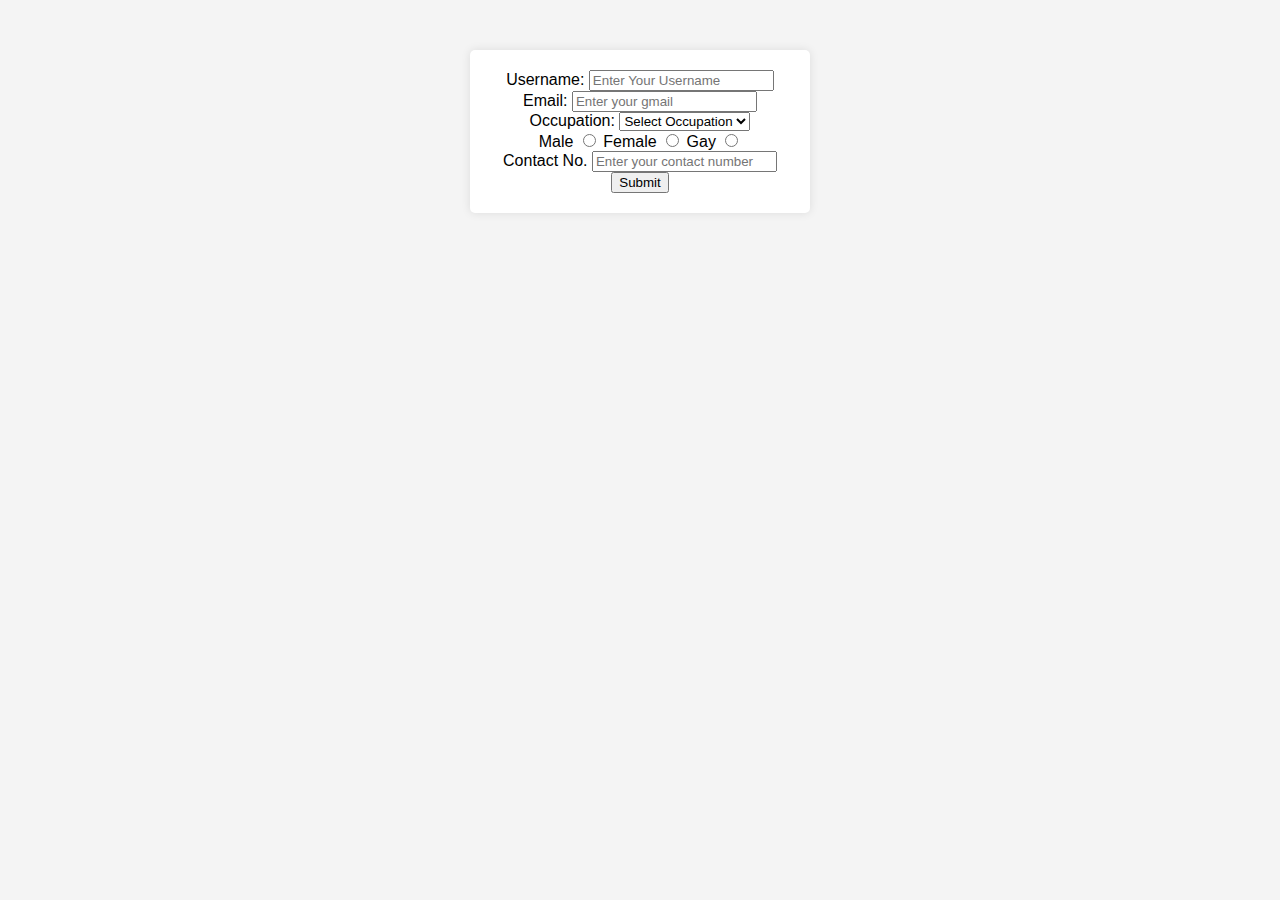
<file: form.html>
<!DOCTYPE html>
<html lang="en">

<head>
    <meta charset="UTF-8">
    <meta name="viewport" content="width=device-width, initial-scale=1.0">
    <title>form-bakloli</title>
    <link rel="stylesheet" href="form.css">
</head>

<body>
    <form action="post">
        <div>
            <label for="username">Username:</label>
            <input type="text" id="username" name="username" placeholder="Enter Your Username" required>
        </div>
        <div>
            <label for="email">Email:</label>
            <input type="email" id="email" name="email" placeholder="Enter your gmail" required>
        </div>
        <div>
            <label for="occup">Occupation:</label>
            <select name="occup" id="occup" required>
                <option value="">Select Occupation</option>
                <option value="student">Student</option>
                <option value="teacher">Teacher</option>
                <option value="engineer">Engineer</option>
                <option value="Dalal">Dalal</option>
                <option value="Berozgaar">Berozgaar</option>
            </select>
        </div>
        <div>
            <label for="male">Male</label>
            <input type="radio" id="male" name="gender" value="male">
            <label for="female">Female</label>
            <input type="radio" id="female" name="gender" value="female">
            <label for="gay">Gay</label>
            <input type="radio" id="gay" name="gender" value="gay">
        </div>
        <div>
            <label for="contact">Contact No.</label>
            <input type="tel" id="contact" name="contact" placeholder="Enter your contact number" required>
        </div>

        <input type="submit" value="Submit">
    </form>
</body>

</html>
</file>
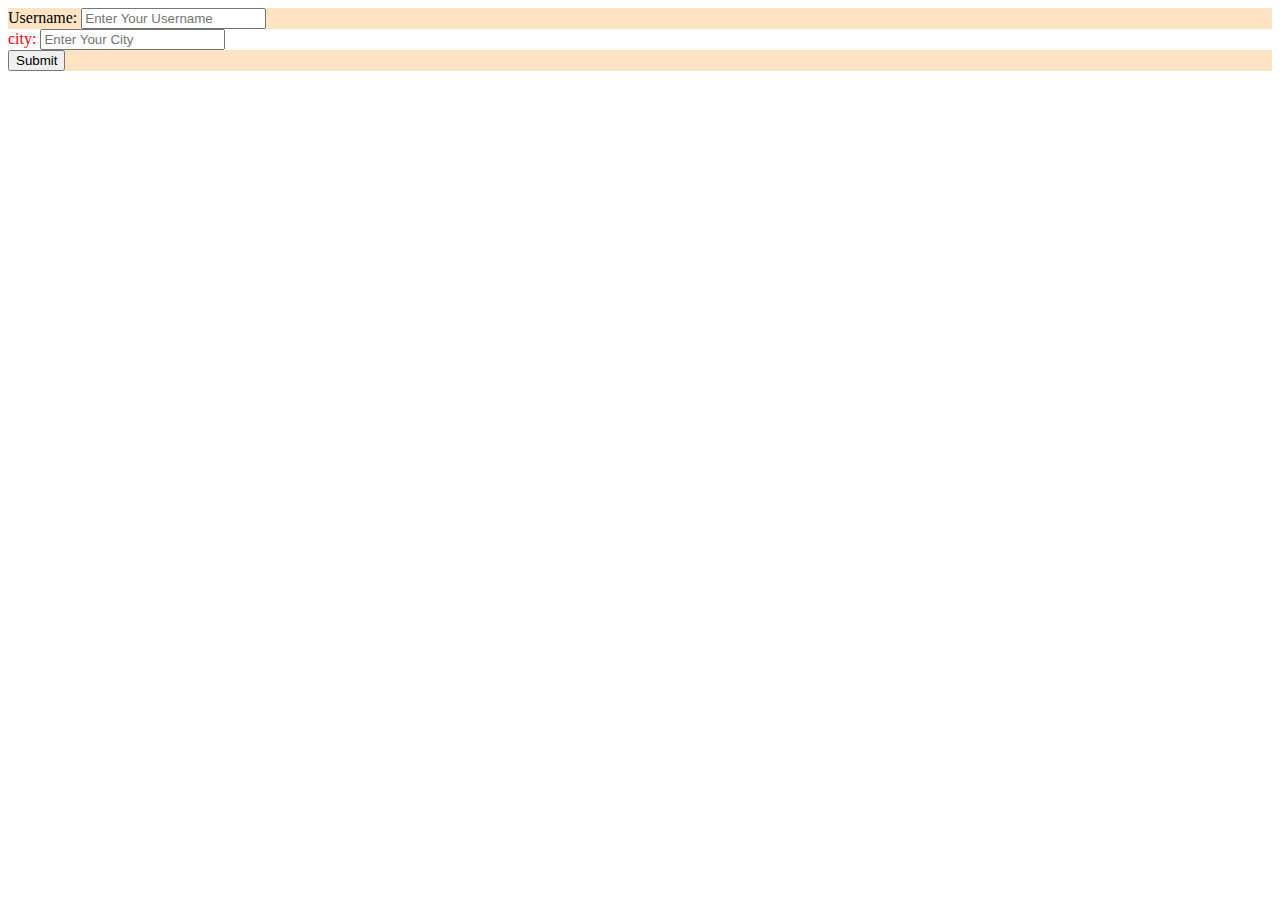
<file: form2.html>
<!DOCTYPE html>
<html lang="en">

<head>
    <meta charset="UTF-8">
    <meta name="viewport" content="width=device-width, initial-scale=1.0">
    <title>on going practice</title>
    <link rel="stylesheet" href="form2.css">
</head>

<body>
    <form action="post">
        <div>
            <label for="username">Username:</label>
            <input type="text" id="username" name="username" placeholder="Enter Your Username" required>
        </div>
        <span>
            <label for="city">city:</label>
            <input type="text" id="city" name="city" placeholder="Enter Your City" required>
        </span>
        <div>

            <input type="submit" value="Submit">
        </div>
        <!-- This code states that inline and block elements are used in the form 
         & coloured to define these elements -->

    </form>
</body>

</html>
</file>
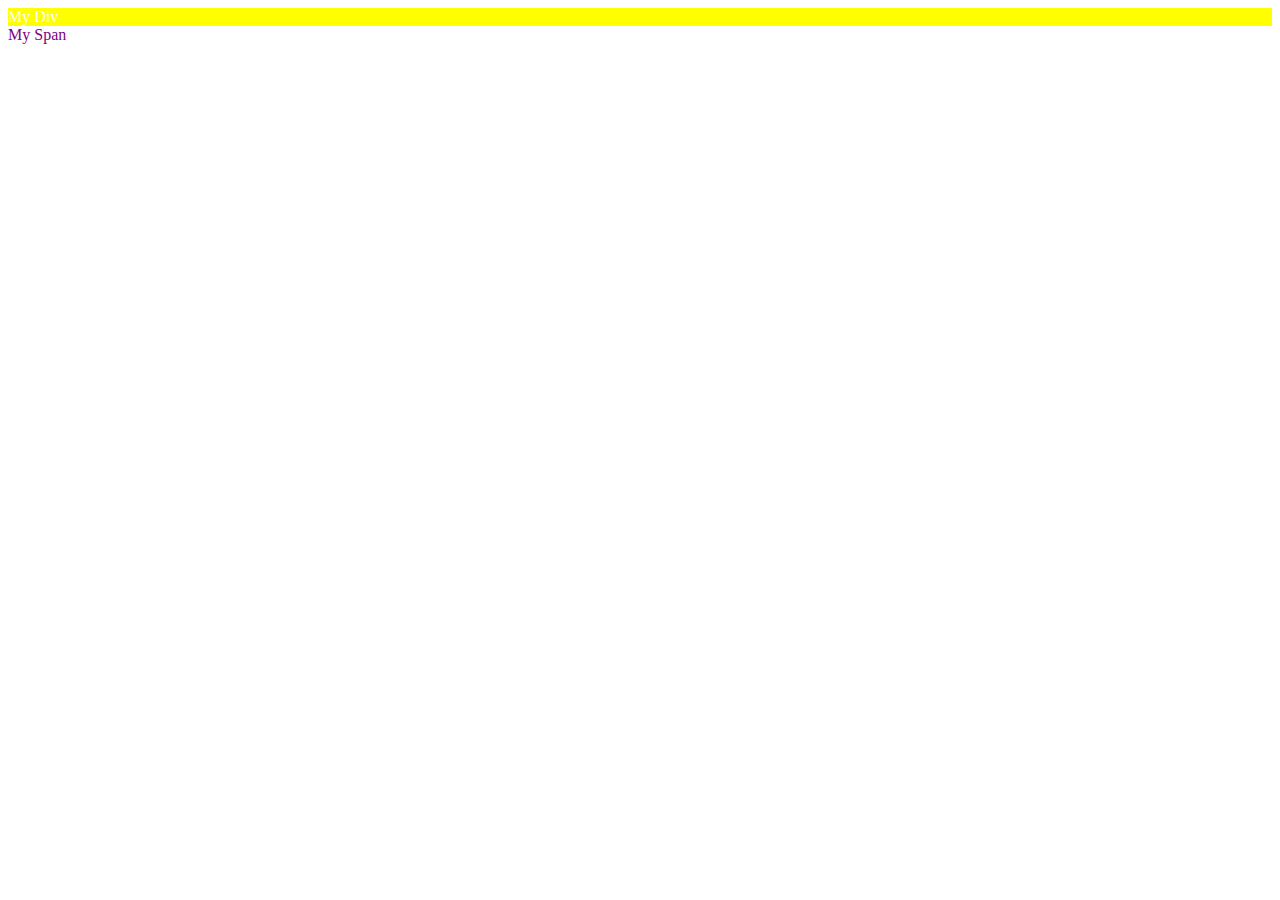
<file: id & classes.html>
<!DOCTYPE html>
<html lang="en">
<head>
    <meta charset="UTF-8">
    <meta name="viewport" content="width=device-width, initial-scale=1.0">
    <title>Id & Classes</title>
    <link rel="stylesheet" href="id&classes.css">
</head>
<body>
    <div id="myDiv" class="container billov">My Div</div>
    <span id="mySpan" class="rich poor">My Span</span>
</body>
</html>
</file>
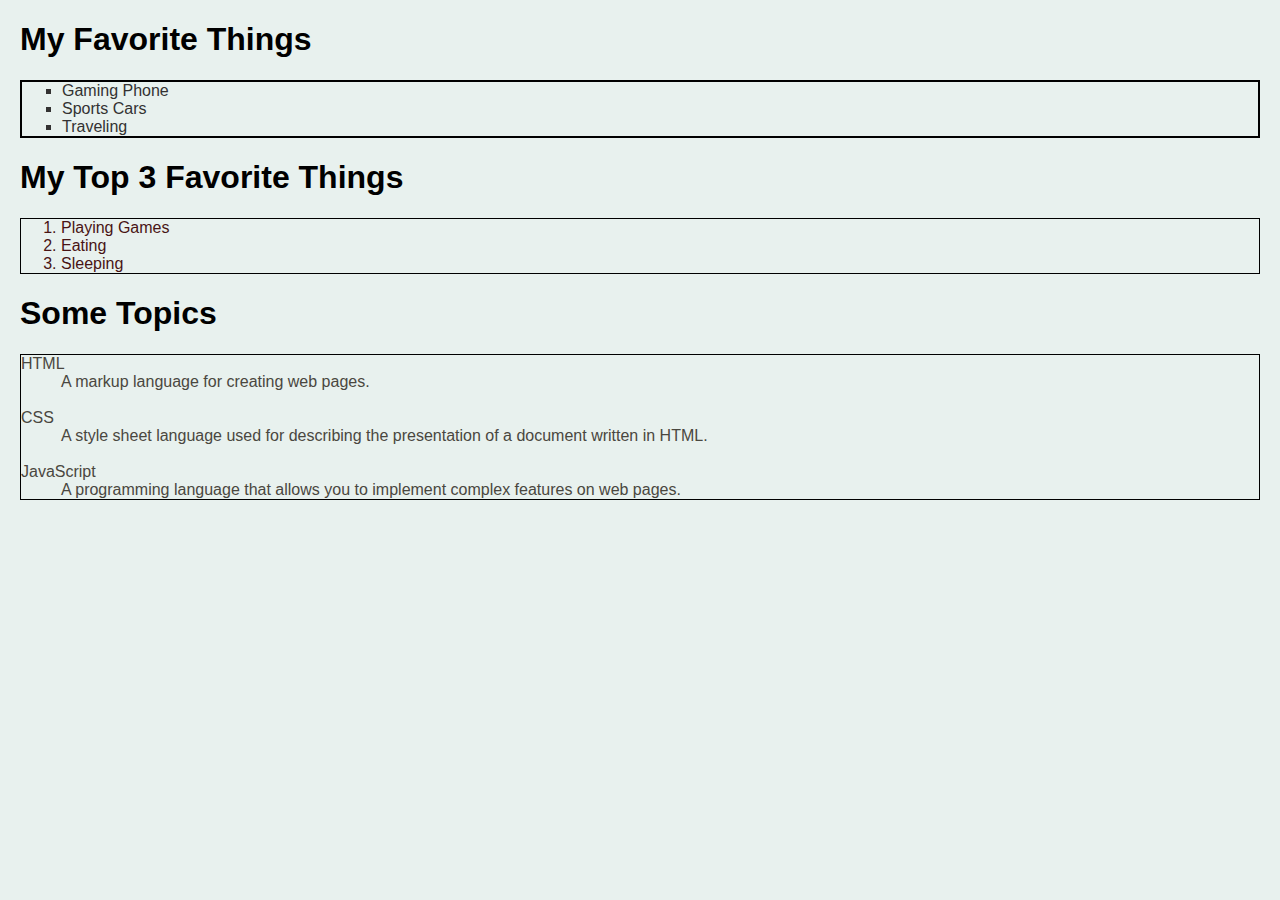
<file: list.html>
<!DOCTYPE html>
<html lang="en">

<head>
    <meta charset="UTF-8">
    <meta name="viewport" content="width=device-width, initial-scale=1.0">
    <title>Lists</title>
    <link rel="stylesheet" href="lists.css">
</head>

<body>
    <h1>My Favorite Things</h1>
    <ul type="square">
        <li>Gaming Phone</li>
        <li>Sports Cars</li>
        <li>Traveling</li>
    </ul>
    <h1>My Top 3 Favorite Things</h1>
    <ol>
        <li>Playing Games</li>
        <li>Eating</li>
        <li>Sleeping</li>
    </ol>
    <h1>Some Topics</h1>
    <dl>
        <dt>HTML</dt>
        <dd>A markup language for creating web pages.</dd>
        <br>
        <dt>CSS</dt>
        <dd>A style sheet language used for describing the presentation of a document written in HTML.</dd>
        <br>
        <dt>JavaScript</dt>
        <dd>A programming language that allows you to implement complex features on web pages.</dd>
    </dl>
</body>

</html>
</file>
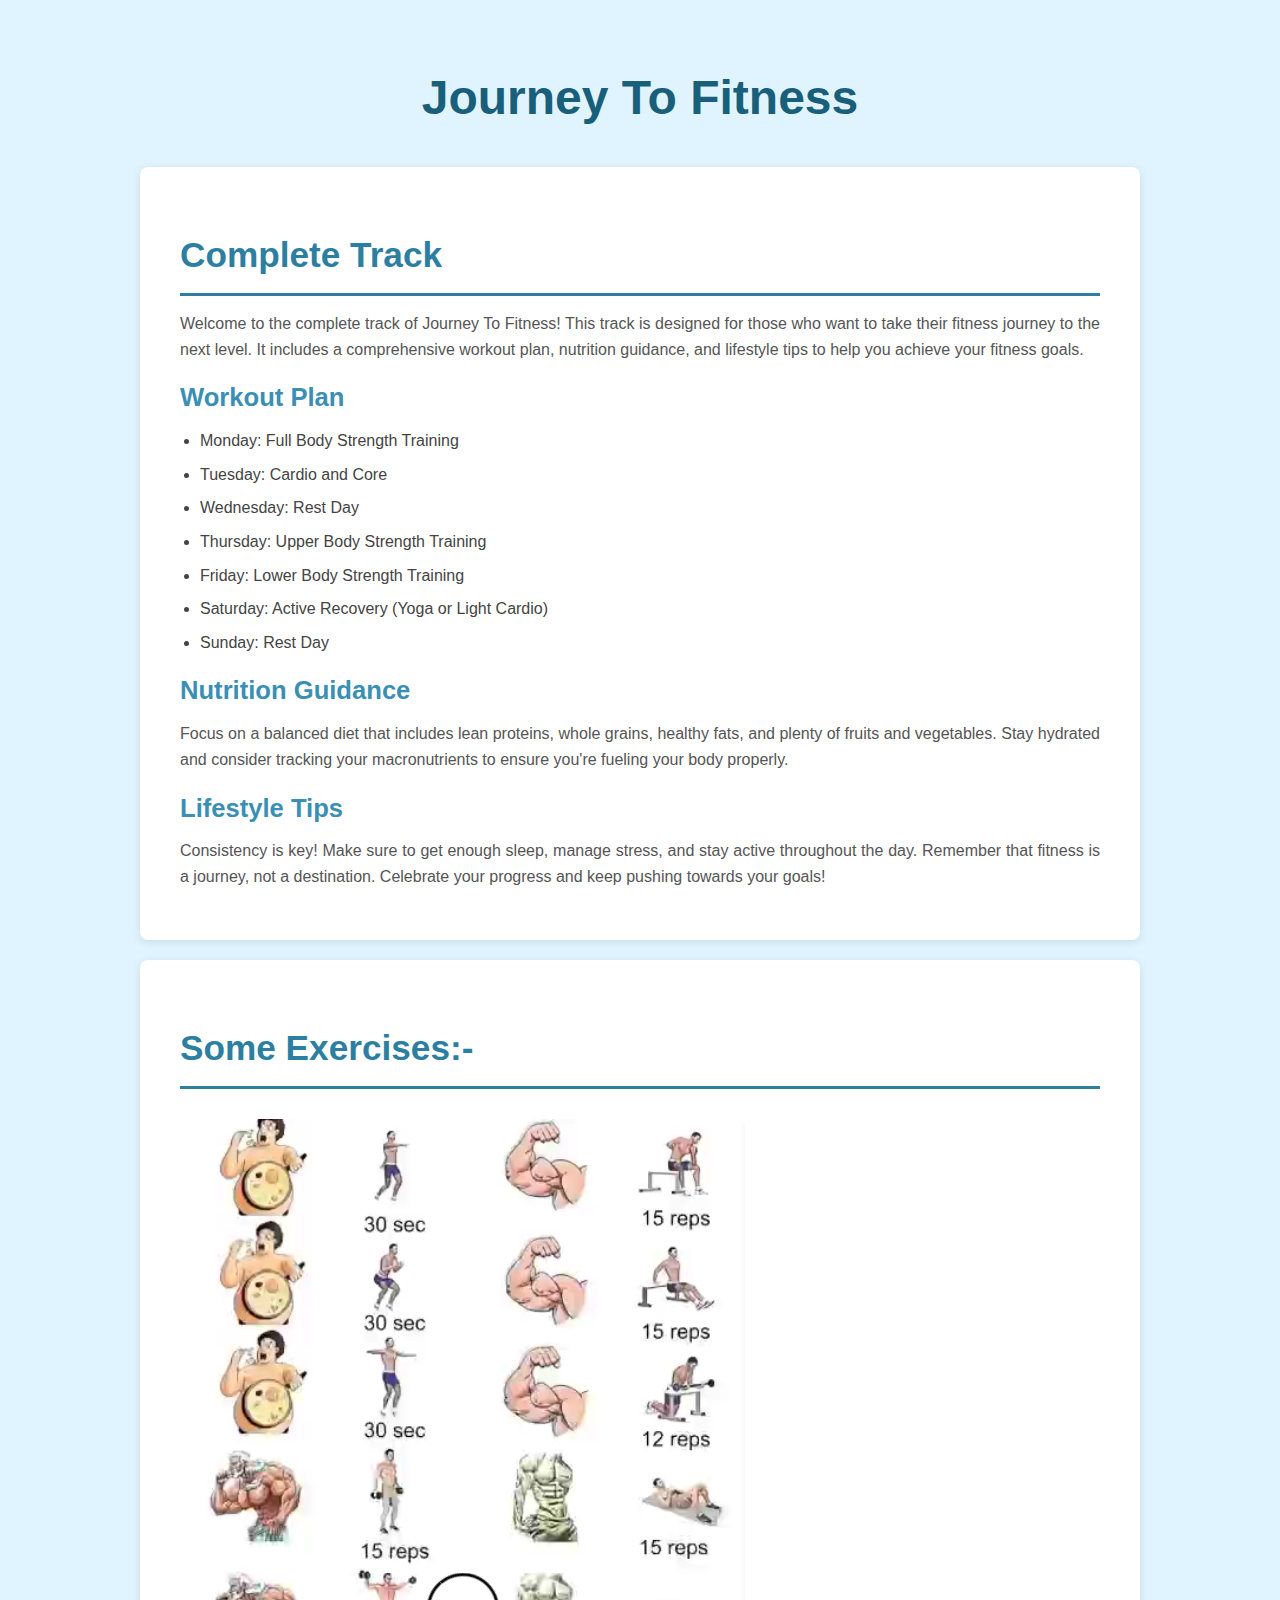
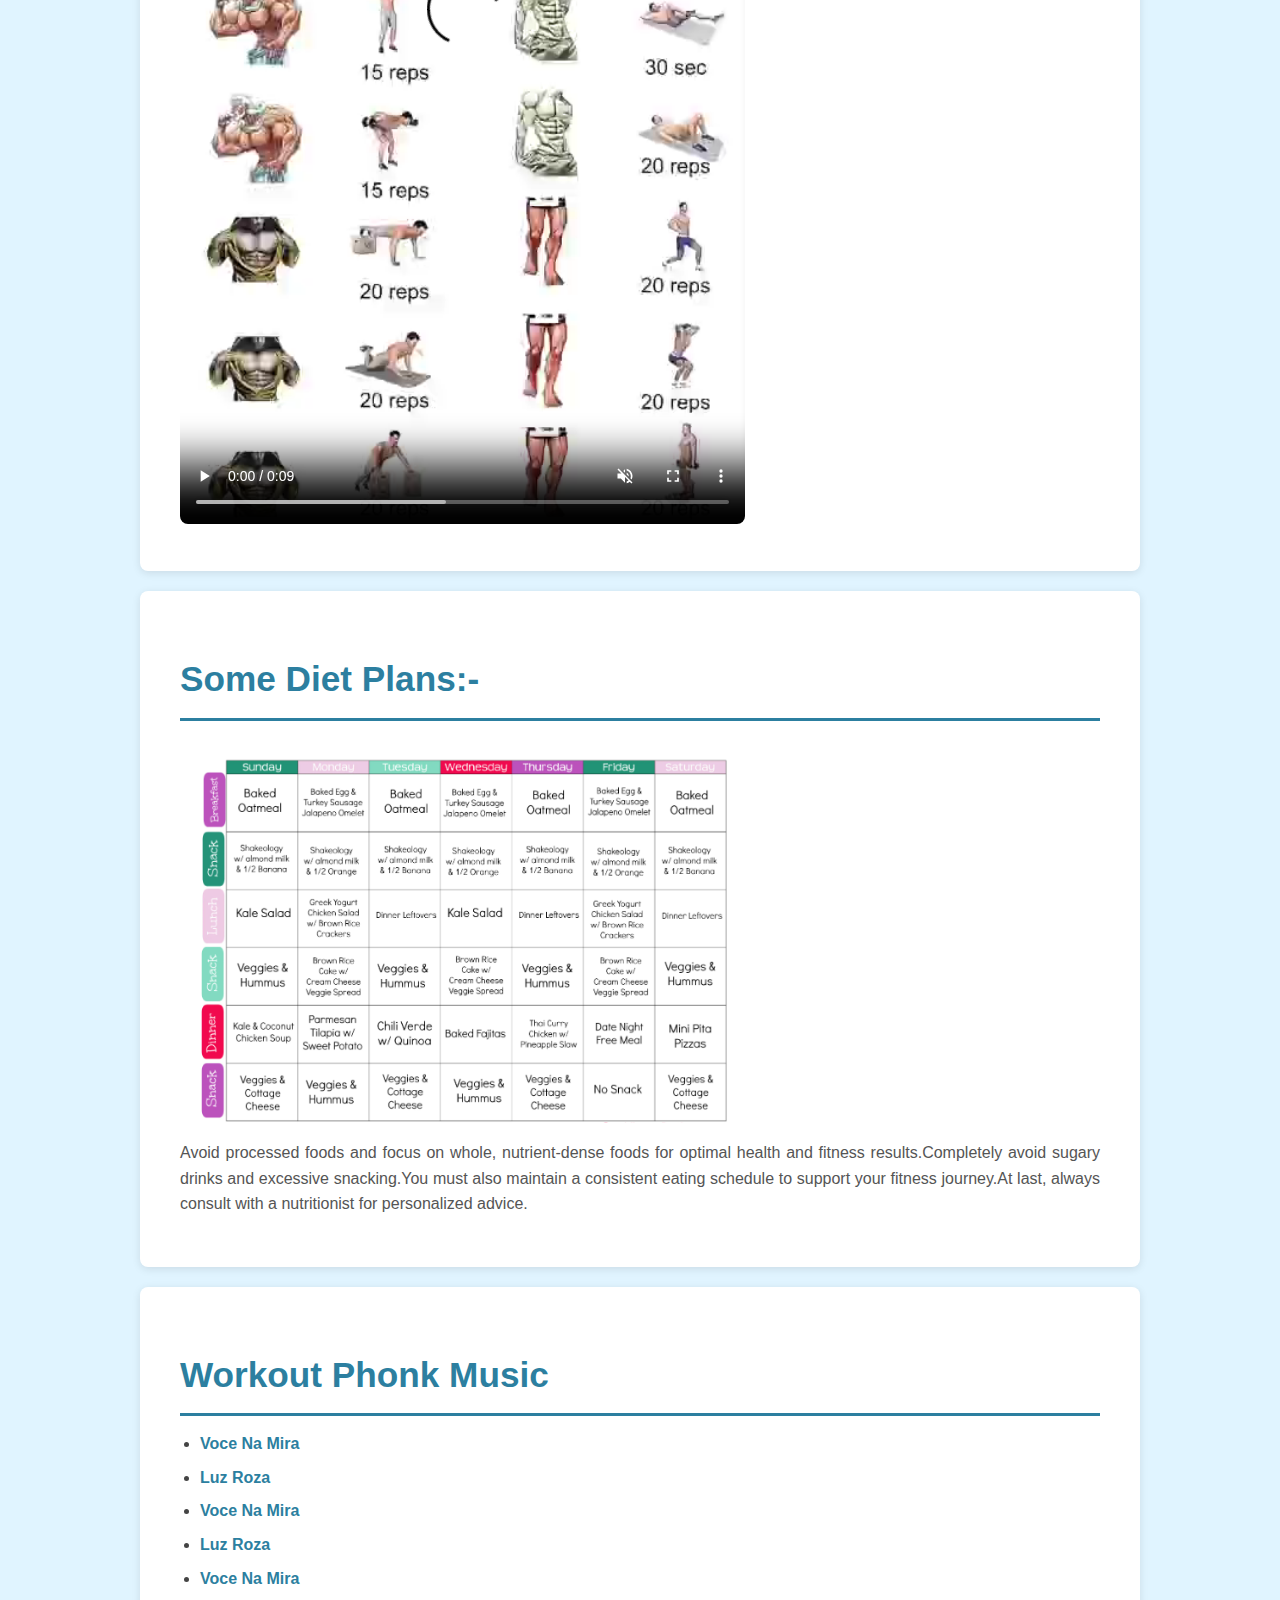
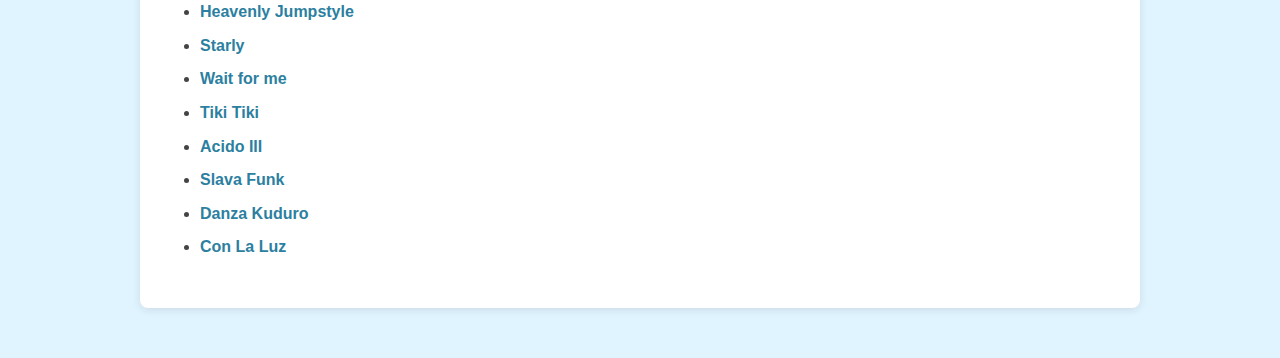
<file: project0.html>
<!DOCTYPE html>
<html lang="en">
<head>
    <meta charset="UTF-8">
    <meta name="viewport" content="width=device-width, initial-scale=1.0">
    <title>J.T.F-Complete Track</title>
    <link rel="stylesheet" href="project0.css">
</head>
<body>
    <h1>Journey To Fitness</h1>
    <div>
        <h2>Complete Track</h2>
        <p>Welcome to the complete track of Journey To Fitness! This track is designed for those who want to take their fitness journey to the next level. It includes a comprehensive workout plan, nutrition guidance, and lifestyle tips to help you achieve your fitness goals.</p>
        <h3>Workout Plan</h3>
        <ul>
            <li>Monday: Full Body Strength Training</li>
            <li>Tuesday: Cardio and Core</li>
            <li>Wednesday: Rest Day</li>
            <li>Thursday: Upper Body Strength Training</li>
            <li>Friday: Lower Body Strength Training</li>
            <li>Saturday: Active Recovery (Yoga or Light Cardio)</li>
            <li>Sunday: Rest Day</li>
        </ul>
        <h3>Nutrition Guidance</h3>
        <p>Focus on a balanced diet that includes lean proteins, whole grains, healthy fats, and plenty of fruits and vegetables. Stay hydrated and consider tracking your macronutrients to ensure you're fueling your body properly.</p>
        <h3>Lifestyle Tips</h3>
        <p>Consistency is key! Make sure to get enough sleep, manage stress, and stay active throughout the day. Remember that fitness is a journey, not a destination. Celebrate your progress and keep pushing towards your goals!</p>
    </div>
    <div>
        <h2>Some Exercises:-</h2>
        <video src="fit.mp4" controls loop height="445" width="565" frameborder="2" muted></video>
    </div>
    <div>
        <h2>Some Diet Plans:-</h2>
        <img src="diet.png" alt="Diet Plan" height="555">
        <p>Avoid processed foods and focus on whole, nutrient-dense foods for optimal health and fitness results.Completely avoid sugary drinks and excessive snacking.You must also maintain a consistent eating schedule to support your fitness journey.At last, always consult with a nutritionist for personalized advice.</p>
    </div>
<div>
    <h2>Workout Phonk Music</h2>
    <ul>

      <li>  <a target="_blank" href="https://youtu.be/IIgsVfn3l6g?si=qIZvjghmo69BdGV-">Voce Na Mira</a></li> 
        <li><a target="_blank" href="https://youtu.be/UIuBtl4rz0E?si=lc-qx06FkDykQlnk">Luz Roza</a></li>
         <li><a target="_blank" href="https://youtu.be/IIgsVfn3l6g?si=qIZvjghmo69BdGV-">Voce Na Mira</a></li>
         <li><a target="_blank" href="https://youtu.be/UIuBtl4rz0E?si=lc-qx06FkDykQlnk">Luz Roza</a></li>
         <li><a target="_blank" href="https://youtu.be/IIgsVfn3l6g?si=qIZvjghmo69BdGV-">Voce Na Mira</a></li>
        <li><a target="_blank" href="https://youtu.be/pSkW_rR65-g?si=pIXpc2UjuI8kGWCA">Heavenly Jumpstyle</a></li>
        <li><a target="_blank" href="https://youtu.be/pSkW_rR65-g?si=l2zQPEL5qIyB-HHn">Starly</a></li>
        <li><a target="_blank" href="https://youtu.be/xK2JmUWubtc?si=ivIwmnb64ZR77DgQ">Wait for me</a></li>
        <li><a target="_blank" href="https://youtu.be/bEYiPCbHAtM?si=T2fU-Hxi_vLSiS7p">Tiki Tiki</a></li>
        <li><a target="_blank" href="https://youtu.be/Vq2cqY4vBkI?si=NJfmQC8UJ1JQ8NBT">Acido III</a></li>
        <li><a target="_blank" href="https://youtu.be/3oBGs2UFKuE?si=1uz7KrUZFhOIX-Ko">Slava Funk</a></li>
        <li><a target="_blank" href="https://youtu.be/wBaeV67qUl0?si=LZBEC69mUX0ymmiq">Danza Kuduro</a></li>
        <li><a target="_blank" href="https://youtu.be/yCic-ZKkN1M?si=9d8DmJpVUYdgc31P">Con La Luz</a></li>
    </ul>
</div>

</body>
</html>
</file>
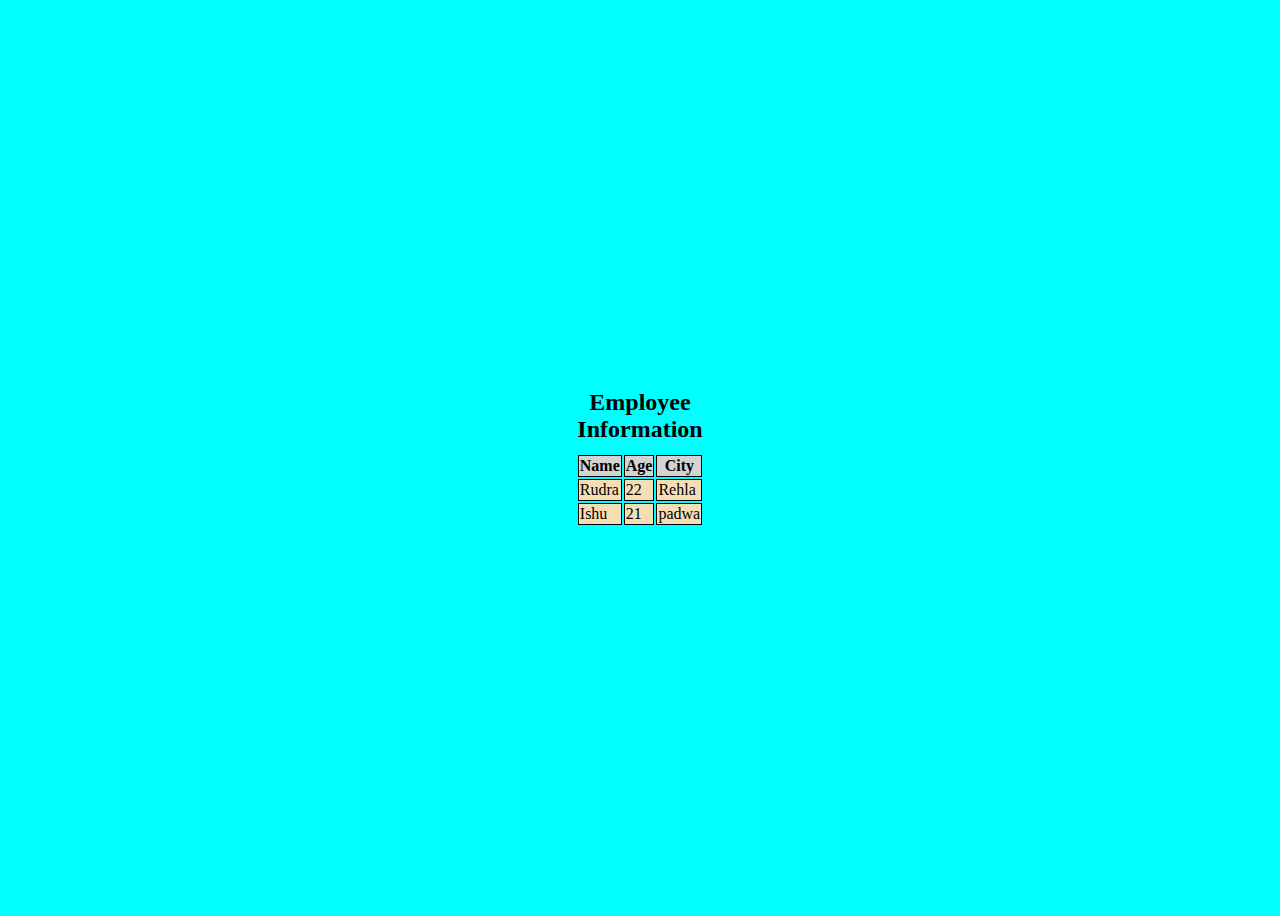
<file: tables.html>
<!DOCTYPE html>
<html lang="en">
<head>
    <meta charset="UTF-8">
    <meta name="viewport" content="width=device-width, initial-scale=1.0">
    <title>tables</title>
    <link rel="stylesheet" href="tables.css">
</head>
<body>
    <table>
        <caption>Employee Information</caption>
        <thead>
        <tr>
            <th colspan="2">Name</th>
            <th colspan="2">Age</th>
            <th colspan="2">City</th>
        </tr>
        </thead>
        <tbody>
        <tr>
            <td colspan="2">Rudra</td>
            <td colspan="2">22</td>
            <td colspan="2">Rehla</td>
        </tr>
        </tbody>
        <tfoot>
        <tr>
            <td colspan="2">Ishu</td>
            <td colspan="2">21</td>
            <td colspan="2">padwa</td>
        </tr>
        </tfoot>
    </table>
    <script src="tables.js"></script>
</body>
</html>
</file>
<file: form.css>
body{
    font-family: Arial, sans-serif;
    background-color: #f4f4f4;
    margin: 0;
    padding: 0;
}
form{
    background: #fff;
    padding: 20px;
    margin: 50px auto;
    width: 300px;
    box-shadow: 0 0 10px rgba(0,0,0,0.1);
    border-radius: 5px;
    text-align: center;
}
</file>
<file: form2.css>
div{
    background-color: bisque;
}
span{
    color: red;
}
</file>
<file: id&classes.css>
.container{
    color: red;
}
.billov{
    color: blue;
    background-color: yellow;
}
#myDiv{
    color: white;
}
#mySpan{
    color: purple;
}
</file>
<file: lists.css>
body {
    font-family: Arial, sans-serif;
    margin: 20px;
    background-color: rgb(232, 241, 238);
}
ul {
    border: 2px solid black;
    list-style-type: square;
    color:rgb(51, 50, 50);
}
ol {
    border: 1px solid black;
    list-style-type: number;
    color:rgb(72, 20, 20);
}
dl {
    border: 1px solid black;
    color:rgb(74, 71, 64);
}
</file>
<file: project0.css>
* {
    margin: 0;
    padding: 0;
    box-sizing: border-box;
}

body {
    background-color: #e0f4ff;
    font-family: 'Arial', sans-serif;
    color: #333;
    line-height: 1.6;
    padding: 10px;
}

h1 {
    color: #1a5f7a;
    font-size: 2rem;
    margin: 20px 0;
    text-align: center;
}

h2 {
    color: #2c7fa0;
    font-size: 1.75rem;
    margin: 20px 0 15px;
    border-bottom: 3px solid #2c7fa0;
    padding-bottom: 10px;
}

h3 {
    color: #3a8fb5;
    font-size: 1.3rem;
    margin: 15px 0 10px;
}

div {
    background-color: white;
    border-radius: 8px;
    padding: 20px;
    margin: 15px 0;
    box-shadow: 0 2px 8px rgba(0, 0, 0, 0.1);
}

p {
    color: #555;
    margin: 10px 0;
    text-align: justify;
}

ul {
    margin-left: 20px;
    margin-top: 10px;
}

li {
    margin: 8px 0;
    color: #444;
}

a {
    color: #2c7fa0;
    text-decoration: none;
    font-weight: bold;
    transition: color 0.3s ease;
}

a:hover {
    color: #1a5f7a;
    text-decoration: underline;
}

video {
    max-width: 100%;
    height: auto;
    border-radius: 8px;
    margin-top: 15px;
}

img {
    max-width: 100%;
    height: auto;
    border-radius: 8px;
    margin-top: 15px;
}

/* Tablet screens (768px and up) */
@media (min-width: 768px) {
    body {
        padding: 20px;
    }

    h1 {
        font-size: 2.5rem;
        margin: 30px 0;
    }

    h2 {
        font-size: 2rem;
    }

    h3 {
        font-size: 1.5rem;
    }

    div {
        padding: 30px;
        margin: 20px auto;
        max-width: 900px;
    }

    video {
        max-width: 565px;
        height: auto;
    }

    img {
        max-width: 555px;
    }
}

/* Desktop screens (1024px and up) */
@media (min-width: 1024px) {
    body {
        padding: 30px;
    }

    h1 {
        font-size: 3rem;
    }

    h2 {
        font-size: 2.2rem;
    }

    h3 {
        font-size: 1.6rem;
    }

    div {
        padding: 40px;
        max-width: 1000px;
    }
}
</file>
<file: tables.css>
caption{
    font-size: 24px;
    font-weight: bold;
    margin-bottom: 10px;
}
td{
    border: 1px solid black;
    background-color: wheat;

}
body{
    display: flex;
    justify-content: center;
    align-items: center;
    height: 100vh;
    background-color: aqua;
}
th{
    border: 1px solid black;
    background-color: lightgray;
}
</file>
